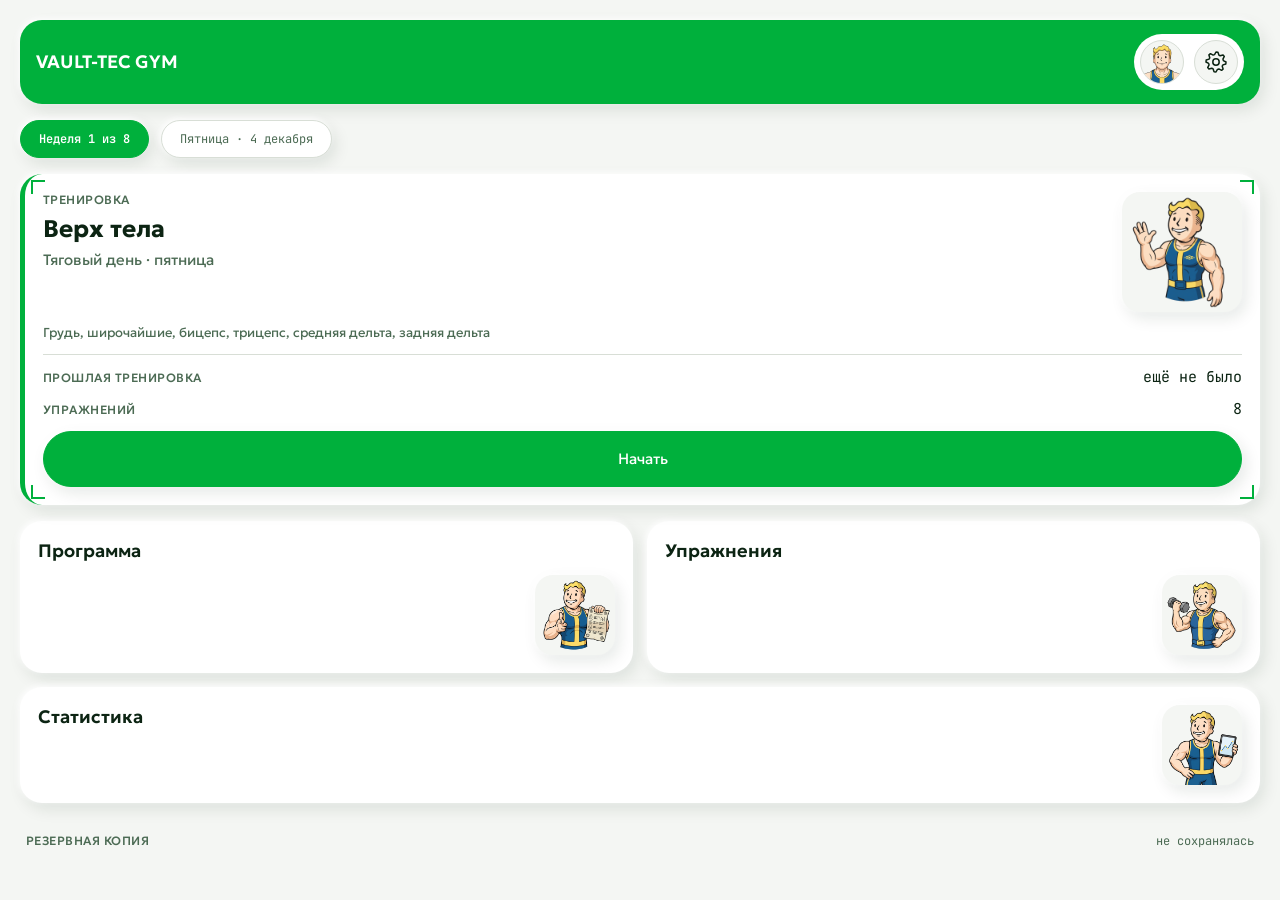
<file: index.html>
<!doctype html>
<html lang="ru">
<head>
  <meta charset="utf-8">
  <meta name="viewport" content="width=device-width, initial-scale=1, viewport-fit=cover">
  <meta name="apple-mobile-web-app-capable" content="yes">
  <meta name="mobile-web-app-capable" content="yes">
  <meta name="apple-mobile-web-app-status-bar-style" content="default">
  <meta name="apple-mobile-web-app-title" content="VAULT-TEC GYM">
  <meta name="format-detection" content="telephone=no">
  <!-- Цвет темы и фона равен --c-bg в src/tokens.css и полям manifest.webmanifest, сверяется в tools/logic_test.html -->
  <meta name="theme-color" content="#F4F6F3">
  <title>VAULT-TEC GYM</title>

  <link rel="manifest" href="manifest.webmanifest">
  <link rel="apple-touch-icon" href="assets/icons/icon-180.png">
  <link rel="icon" href="assets/icons/icon-192.png" type="image/png">

  <!-- Шрифты с Google Fonts подключаются только при сети: без сети запрос не делается
       и в консоли нет ошибки, текст набирается запасными шрифтами с подогнанными метриками из src/tokens.css -->
  <script>
    if (navigator.onLine) {
      for (const [rel, href, cors] of [
        ['preconnect', 'https://fonts.googleapis.com'],
        ['preconnect', 'https://fonts.gstatic.com', true],
        ['stylesheet', 'https://fonts.googleapis.com/css2?family=Geologica:wght@400;500;600;700&family=JetBrains+Mono:wght@400;500&display=swap']
      ]) {
        const link = document.createElement('link');
        link.rel = rel;
        link.href = href;
        if (cors) link.crossOrigin = '';
        document.head.append(link);
      }
    }
  </script>

  <link rel="stylesheet" href="src/tokens.css">
  <link rel="stylesheet" href="src/app.css">
  <script type="module" src="src/app.js"></script>
</head>
<body>
  <div class="app">
    <header class="app-header" id="app-header"></header>
    <main class="app-main" id="app-main"></main>
  </div>
  <noscript><p class="app-noscript">Для работы приложения нужен JavaScript.</p></noscript>
</body>
</html>
</file>
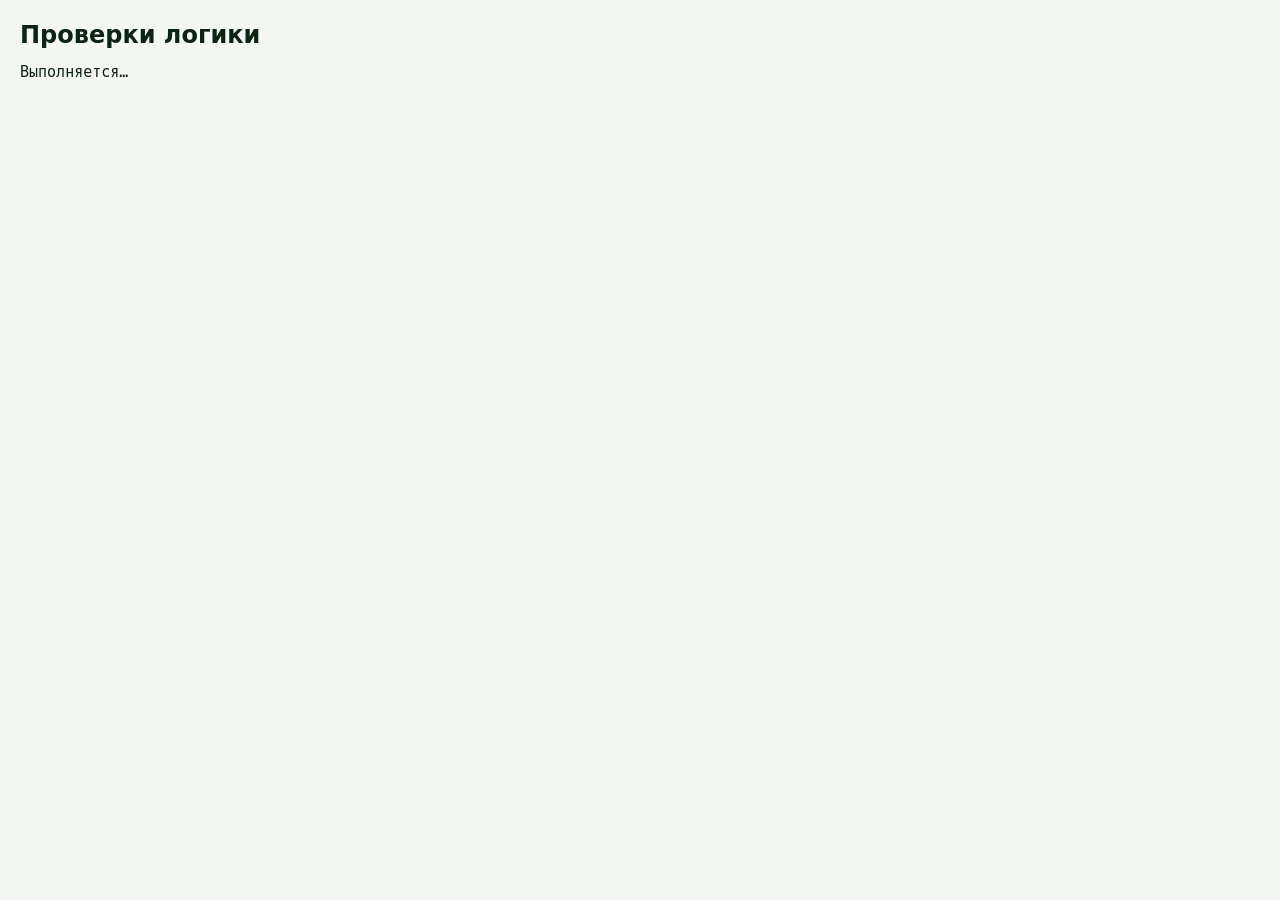
<file: tools/logic_test.html>
<!doctype html>
<html lang="ru">
<head>
  <meta charset="utf-8">
  <meta name="viewport" content="width=device-width, initial-scale=1">
  <title>Проверки логики · VAULT-TEC GYM</title>
  <link rel="icon" href="../assets/icons/icon-192.png" type="image/png">
  <link rel="stylesheet" href="../src/tokens.css">
  <style>
    body { margin: 0; padding: var(--pad); background: var(--c-bg); color: var(--c-text); font: var(--t-body); }
    h1 { margin: 0 0 var(--gap-sm); font: var(--t-screen); }
    .total { margin: 0 0 var(--gap); font: var(--t-data); }
    ol { margin: 0; padding: 0; list-style: none; display: flex; flex-direction: column; gap: var(--gap-sm); }
    li { display: flex; gap: var(--gap-sm); font: var(--t-data); }
    .mark { flex: none; font-weight: 700; }
    .ok .mark { color: var(--c-text); }
    .fail .mark { color: var(--c-danger); }
    .detail { color: var(--c-muted); font: var(--t-small); }
  </style>
</head>
<body>
  <h1>Проверки логики</h1>
  <p class="total" id="total" role="status">Выполняется…</p>
  <ol id="list"></ol>

  <script type="module">
    // Открывать через локальный сервер из корня проекта: http://localhost:8080/tools/logic_test.html
    // Проверяются чистые функции src/logic.js и src/stats.js. Даты фиксированы, результат не зависит от сегодняшнего дня.
    // Проверки шага 5 читают файлы проекта и базу этого адреса только на чтение; в конце модуль хранилища
    // этой страницы замораживается и проверяется, что после этого запись никуда не доходит.
    // Service worker страницы из tools/ не обслуживает: здесь всегда текущие файлы, а не кэш.
    import * as L from '../src/logic.js';
    import * as S from '../src/stats.js';
    import * as store from '../src/store.js';
    import * as session from '../src/session.js';
    import { createSync } from '../src/sync.js';
    import { cacheName } from '../src/pwa.js';
    import { scaleY } from '../src/ui/chart.js';
    import { PROGRAM, MAP_ZONE } from '../src/data.js';

    const results = [];
    const check = (name, fn) => {
      let ok = false;
      let detail = '';
      try {
        const r = fn();
        ok = r === true || (Array.isArray(r) && r[0] === true);
        if (Array.isArray(r)) detail = r[1] ?? '';
      } catch (e) {
        detail = e.message;
      }
      results.push({ name, ok, detail });
    };
    const near = (a, b, eps = 0.01) => Math.abs(a - b) < eps;

    const mon = PROGRAM.find((d) => d.id === 'mon');
    const wed = PROGRAM.find((d) => d.id === 'wed');
    const plans = { deadlift: { exId: 'deadlift', warm: [{ w: 10, r: 8 }, { w: 20, r: 8 }], work: 45, reps: [8, 8, 8], sets: 3 } };
    const build = (deload = false) => L.buildWorkout({ day: wed, date: new Date(2026, 8, 23), now: new Date(2026, 8, 23, 18), plans, week: deload ? 8 : 2, deload });

    // ---- Перенос значений ----
    check('На тот же вес второй раз не спрашивает', () => {
      const w = build(); const dl = w.items[1];
      dl.sets.forEach((s) => { s.state = 'done'; s.w = 50; });
      L.answerTransfer(w, L.transferPrompt(w, 1, 2), false);
      return L.transferPrompt(w, 1, 3) === null;
    });
    check('Ответ «Нет, только сегодня» оставляет прежний рабочий вес', () => {
      const w = build(); const dl = w.items[1];
      dl.sets.forEach((s) => { s.state = 'done'; });
      dl.sets.slice(2).forEach((s) => { s.w = 50; });
      L.answerTransfer(w, L.transferPrompt(w, 1, 2), false);
      const r = L.finishWorkout(w, plans, new Date()).plans.deadlift.work;
      return [r === 45, `вес ${r}`];
    });
    check('Ответ «Да» по разминке переносит только этот подход', () => {
      const w = build(); const dl = w.items[1];
      dl.sets.forEach((s) => { s.state = 'done'; });
      dl.sets[1].w = 25;
      L.answerTransfer(w, L.transferPrompt(w, 1, 1), true);
      const r = L.finishWorkout(w, plans, new Date()).plans.deadlift.warm;
      return [r[0].w === 10 && r[1].w === 25, JSON.stringify(r)];
    });
    check('Действует последний ответ', () => {
      const w = build(); const dl = w.items[1];
      dl.sets.forEach((s) => { s.state = 'done'; });
      dl.sets.slice(2).forEach((s) => { s.w = 50; });
      const p = L.transferPrompt(w, 1, 2);
      L.answerTransfer(w, p, false);
      L.answerTransfer(w, p, true);
      return L.finishWorkout(w, plans, new Date()).plans.deadlift.work === 50;
    });
    check('Принятый перенос попадает в список для отмены', () => {
      const w = build(); const dl = w.items[1];
      dl.sets.forEach((s) => { s.state = 'done'; });
      dl.sets.slice(2).forEach((s) => { s.w = 50; });
      L.answerTransfer(w, L.transferPrompt(w, 1, 2), true);
      const a = L.finishWorkout(w, plans, new Date()).record.applied;
      return [a.length === 1 && a[0].from === 45 && a[0].to === 50 && a[0].type === 'work', JSON.stringify(a)];
    });
    check('Без задания плашка не нужна, первый вес переносится как есть', () => {
      const w = build(); const lc = w.items[3];
      lc.sets.forEach((s) => { s.w = 30; s.state = 'done'; });
      return L.transferPrompt(w, 3, 1) === null && L.finishWorkout(w, plans, new Date()).plans.leg_curl.work === 30;
    });
    check('Невыполненные подходы не идут в историю, число подходов переносится', () => {
      const w = build(); const dl = w.items[1];
      dl.sets.forEach((s) => { s.state = 'done'; });
      dl.sets.at(-1).state = 'skipped';
      const { record, plans: p } = L.finishWorkout(w, plans, new Date());
      return [record.items[1].sets.length === 4 && p.deadlift.sets === 3, `в истории ${record.items[1].sets.length}, в задании ${p.deadlift.sets}`];
    });
    check('Без задания: вес 0, повторы по нижней границе', () => {
      const cr = build().items.at(-1).sets[0];
      return cr.w === 0 && cr.r === 12;
    });

    // ---- Цикл ----
    check('Разгрузка: 3 рабочих подхода становятся 2', () => build(true).items[1].sets.filter((s) => s.type === 'work').length === 2);
    check('Разгрузка не урезает задание на следующий раз', () => {
      const w = build(true); w.items[1].sets.forEach((s) => { s.state = 'done'; });
      return L.finishWorkout(w, plans, new Date()).plans.deadlift.sets === 3;
    });
    const c = { startedAt: '2026-09-16' };
    check('Неделя 1 в день старта цикла', () => L.cycleWeek(c, new Date(2026, 8, 16)).week === 1);
    check('Неделя 2 с понедельника 21 сентября', () => L.cycleWeek(c, new Date(2026, 8, 21)).week === 2);
    check('Неделя 8 разгрузочная', () => L.cycleWeek(c, new Date(2026, 10, 4)).deload === true);
    check('После 8 недели цикл начинается заново', () => L.cycleWeek(c, new Date(2026, 10, 9)).week === 1);

    // ---- Выбор тренировки ----
    check('Четверг без истории: пятница, пропусков нет', () => {
      const n = L.nextWorkout(new Date(2026, 8, 24), [], null);
      return n.day.id === 'fri' && !n.isToday && n.missed === null;
    });
    check('Пятница, среда не сделана: сегодня пятница, пропущена среда', () => {
      const n = L.nextWorkout(new Date(2026, 8, 25), [{ dayId: 'mon', date: '2026-09-21' }], { startedAt: '2026-09-21' });
      return n.day.id === 'fri' && n.isToday && n.missed?.day.id === 'wed';
    });
    check('Среда, сделанная в четверг, не считается пропуском', () => {
      const n = L.nextWorkout(new Date(2026, 8, 25), [{ dayId: 'fri', date: '2026-09-25' }, { dayId: 'wed', date: '2026-09-24' }], { startedAt: '2026-09-21' });
      return n.day.id === 'mon' && n.missed === null;
    });
    check('Воскресенье: следующая понедельник 28', () => {
      const n = L.nextWorkout(new Date(2026, 8, 27), [{ dayId: 'fri', date: '2026-09-25' }], { startedAt: '2026-09-21' });
      return n.day.id === 'mon' && n.date.getDate() === 28;
    });
    check('Заголовок среды без повтора, понедельник с подзаголовком', () => [L.dayTitle(wed) === 'Ноги' && L.dayTitle(mon) === 'Верх тела · жимовой день', `${L.dayTitle(wed)} | ${L.dayTitle(mon)}`]);

    // ---- Статистика ----
    const rec = (id, date, exId, sets, extra = {}) => ({
      id, date, dayId: 'wed', startedAt: `${date}T10:00:00.000Z`, finishedAt: `${date}T11:05:00.000Z`,
      items: [{ kind: 'exercise', exId, origExId: exId, sets: sets.map(([w, r, type = 'work']) => ({ type, w, r })) }], ...extra
    });
    const r1 = rec('a', '2026-08-01', 'deadlift', [[40, 10], [40, 10], [40, 9]]);
    const r2 = rec('b', '2026-08-25', 'deadlift', [[45, 10], [45, 9], [45, 8]]);
    const r3 = rec('c', '2026-09-23', 'deadlift', [[20, 8, 'warm'], [50, 8], [50, 8], [45, 11]]);

    check('Расчётный максимум по Эпли: 100 × 10 = 133,33', () => near(S.e1rm(100, 10), 133.33));
    check('Тоннаж только рабочих подходов', () => {
      const s = S.summary(r3);
      return [s.tonnage === 50 * 8 * 2 + 45 * 11 && s.sets === 3 && s.duration === 65 * 60 * 1000, `тоннаж ${s.tonnage}, подходов ${s.sets}`];
    });
    check('Объём по группам: основная 1, вспомогательная 0,5', () => {
      const v = S.groupVolume([r2]);
      return [v.glutes === 3 && v.hamstrings === 3 && v.lower_back === 1.5 && v.forearms === 1.5, JSON.stringify(v)];
    });
    check('Зоны объёма по таблице SPEC', () => ['мало', 'поддержание', 'поддержание', 'рост', 'рост', 'высокий объём'].join() === [5, 6, 9.5, 10, 20, 20.5].map(S.volumeZone).join());
    check('Рекорды: вес, повторы на весе и расчётный максимум', () => {
      const kinds = S.newRecords(r3, [r1, r2]).map((r) => r.kind).sort().join();
      return [kinds === 'e1rm,reps,weight', kinds];
    });
    check('Первое выполнение упражнения рекордом не считается', () => S.newRecords(r1, []).length === 0);
    check('Упражнение дважды в тренировке после замены: рекорд один, подходы объединены', () => {
      const twice = rec('d', '2026-09-24', 'deadlift', [[55, 8]]);
      twice.items.push({ kind: 'exercise', exId: 'deadlift', origExId: 'hack_squat', sets: [{ type: 'work', w: 55, r: 6 }] });
      const weightRecords = S.newRecords(twice, [r1, r2]).filter((r) => r.kind === 'weight').length;
      const hist = S.exerciseHistory([twice], 'deadlift');
      return [weightRecords === 1 && hist.length === 1 && hist[0].work.length === 2, `рекордов веса ${weightRecords}, записей ${hist.length}`];
    });
    check('Изменение по упражнению относительно прошлого раза', () => {
      const ch = S.changes(r3, [r1, r2])[0];
      return ch.dir === 'up' && ch.before === 45 && ch.now === 50;
    });
    check('Изменение рабочего веса за месяц: +10 кг', () => {
      const m = S.monthChange([r1, r2, r3], 'deadlift', new Date(2026, 8, 23));
      return [m === 10, `получено ${m}`];
    });
    check('Изменения за месяц нет при одной тренировке', () => S.monthChange([r3], 'deadlift', new Date(2026, 8, 23)) === null);
    check('Пропуски по неделям: сегодняшний день пропуском не считается', () => {
      const weeks = S.weeklyCounts([rec('x', '2026-09-16', 'deadlift', [[40, 8]]), rec('y', '2026-09-18', 'deadlift', [[40, 8]])], { startedAt: '2026-09-14' }, new Date(2026, 8, 23));
      const t = weeks.map((w) => `${w.week}:${w.done}/${w.due}/${w.missed}`).join(' ');
      return [t === '2026-09-14:2/3/1 2026-09-21:0/1/1', t];
    });
    check('Упражнение с собственным весом без записи веса тела строится по повторам', () => {
      const s = S.exerciseSeries([rec('p', '2026-09-20', 'pullups', [[0, 8], [0, 7]])], 'pullups');
      return s.mode === 'reps' && s.weight[0].y === 8;
    });
    check('С записью веса тела нагрузка это вес тела плюс дополнительный', () => {
      const s = S.exerciseSeries([rec('p', '2026-09-20', 'pullups', [[5, 8]])], 'pullups', [], [{ date: '2026-09-19', value: 80 }]);
      return [s.mode === 'weight' && s.weight[0].y === 85, JSON.stringify(s.weight)];
    });
    check('Вес тела: среднее за 7 дней и изменения', () => {
      const bw = [{ date: '2026-08-20', value: 84 }, { date: '2026-09-15', value: 83 }, { date: '2026-09-18', value: 82.6 }, { date: '2026-09-22', value: 82.2 }];
      const st = S.bwStats(bw, new Date(2026, 8, 23));
      return [near(st.avg7, 82.4) && st.avg7Count === 2 && near(st.week, -0.8) && near(st.month, -1.8) && near(st.all, -1.8), JSON.stringify(st)];
    });
    check('Относительная сила: рабочий вес на вес тела', () => {
      const rel = S.relativeStrength({ deadlift: { work: 60 } }, 80);
      return rel.length === 1 && near(rel[0].ratio, 0.75);
    });

    // ---- Шаг 4: рекорд при равном весе, одна рука, ручной запуск, свои упражнения ----
    const rEq1 = rec('e1', '2026-09-01', 'deadlift', [[70, 6], [70, 6]]);
    const rEq2 = rec('e2', '2026-09-08', 'deadlift', [[70, 10], [70, 9]]);
    check('Рекорд при равном весе: больше повторов', () => {
      const pr = S.personalRecords([rEq1, rEq2], 'deadlift').maxWeight;
      return [pr.w === 70 && pr.r === 10 && pr.date === '2026-09-08', JSON.stringify(pr)];
    });
    check('Рекорд при равном весе фиксируется в тренировке как рекорд повторов', () => {
      const kinds = S.newRecords(rEq2, [rEq1]).map((r) => r.kind).sort().join();
      return [kinds.includes('reps') && !kinds.includes('weight'), kinds];
    });
    check('Меньше повторов на том же весе рекордом не считается', () => S.newRecords(rEq1, [rEq2]).filter((r) => r.kind !== 'e1rm').length === 0);
    check('Тоннаж одной рукой считается на обе руки', () => {
      const one = rec('u', '2026-09-10', 'pulldown_one', [[25, 10], [25, 10]]);
      const s = S.summary(one);
      const series = S.exerciseSeries([one], 'pulldown_one');
      return [s.tonnage === 25 * 10 * 2 * 2 && series.tonnage[0].y === 1000, `итог ${s.tonnage}, график ${series.tonnage[0].y}`];
    });
    check('Тоннаж двумя руками не удваивается', () => S.summary(rec('t', '2026-09-10', 'bb_curl', [[30, 10]])).tonnage === 300);

    const cyc = { startedAt: '2026-09-14' };
    check('Среда, сделанная вручную во вторник: в среду предлагается пятница', () => {
      const n = L.nextWorkout(new Date(2026, 8, 23), [{ dayId: 'mon', date: '2026-09-21' }, { dayId: 'wed', date: '2026-09-22' }], cyc);
      return [n.day.id === 'fri' && !n.isToday && n.missed === null, `${n.day.id}, пропуск ${n.missed?.day.id ?? 'нет'}`];
    });
    check('Ручной запуск во вторник не закрывает пропущенный понедельник', () => {
      const n = L.nextWorkout(new Date(2026, 8, 23), [{ dayId: 'wed', date: '2026-09-22' }], cyc);
      return [n.day.id === 'fri' && n.missed?.day.id === 'mon', `${n.day.id}, пропуск ${n.missed?.day.id ?? 'нет'}`];
    });
    check('Всё на неделю сделано заранее: следующая по расписанию на следующей неделе', () => {
      const n = L.nextWorkout(new Date(2026, 8, 22), [{ dayId: 'mon', date: '2026-09-21' }, { dayId: 'wed', date: '2026-09-22' }, { dayId: 'fri', date: '2026-09-22' }], cyc);
      return [n.day.id === 'mon' && n.date.getDate() === 28, `${n.day.id} ${n.date.getDate()}`];
    });
    check('Ручной запуск не меняет неделю цикла', () => L.cycleWeek(cyc, new Date(2026, 8, 22)).week === 2);
    check('Лишняя ручная тренировка не даёт отрицательных пропусков', () => {
      const weeks = S.weeklyCounts(['2026-09-14', '2026-09-15', '2026-09-16', '2026-09-18'].map((d, i) => rec(`m${i}`, d, 'deadlift', [[40, 8]])), cyc, new Date(2026, 8, 21));
      return [weeks[0].done === 4 && weeks[0].missed === 0, JSON.stringify(weeks[0])];
    });
    const own = { id: 'u-test', name: 'Своя тяга', primary: ['lats'], secondary: [], rest: 90, custom: true };
    check('Своё упражнение в списке замены на ту же группу', () => L.alternatives('cable_row', [own]).same.some((e) => e.id === 'u-test'));
    check('Скрытое своё упражнение в список замены не попадает', () => {
      const { same, other } = L.alternatives('cable_row', [{ ...own, hidden: true }]);
      return ![...same, ...other].some((e) => e.id === 'u-test');
    });
    check('Использование упражнения: история, программа, идущая тренировка', () => {
      const hist = [{ items: [{ kind: 'exercise', exId: 'u-test', sets: [] }] }];
      const a = L.exerciseUsage('u-test', hist, null);
      const b = L.exerciseUsage('u-test', [], { items: [{ exId: 'u-test' }] });
      const c = L.exerciseUsage('deadlift', [], null);
      const d = L.exerciseUsage('u-free', hist, null);
      return a.inHistory && b.inActive && c.inProgram && !d.inHistory && !d.inProgram && !d.inActive;
    });

    // ---- Ось графика: вес не бывает отрицательным ----
    check('Ось графика не уходит ниже нуля: одна запись, ноль, ряд с нулём', () => {
      const cases = [[61.4], [0], [0, 0], [0, 12.5, 20], [0.5]];
      const bad = cases.filter((v) => { const s = scaleY(v, false); return s.lo < 0 || s.ticks.some((t) => t < 0) || s.hi < Math.max(...v); });
      return [bad.length === 0, bad.map((v) => JSON.stringify(v)).join(' ')];
    });
    check('Ось графика с отрицательными данными не обрезается нулём', () => scaleY([-2, 3], false).lo <= -2);
    check('Одна запись: шаг шкалы целый, подписи до целых не повторяются', () => {
      const bad = [[0], [7], [61.4], [0, 0]].filter((v) => {
        const labels = scaleY(v, false).ticks.map((t) => S.fmt(t, 0));
        return new Set(labels).size !== labels.length;
      });
      return [bad.length === 0, bad.map((v) => JSON.stringify(v)).join(' ')];
    });

    // ---- Шаг 5: вкладки, заморозка записи, манифест, список кэша ----
    // Асинхронные проверки держат своё место в списке, порядок вывода не зависит от скорости сети
    const pending = [];
    const checkAsync = (name, fn) => {
      const slot = { name, ok: false, detail: '' };
      results.push(slot);
      pending.push(fn().then((r) => {
        slot.ok = r === true || (Array.isArray(r) && r[0] === true);
        if (Array.isArray(r)) slot.detail = r[1] ?? '';
      }, (e) => { slot.detail = e.message; }));
    };
    const sleep = (ms) => new Promise((r) => setTimeout(r, ms));
    const ROOT = new URL('../', location.href).href;
    const rel = (url) => url.slice(ROOT.length);
    const text = async (path) => {
      const res = await fetch(new URL(path, ROOT), { cache: 'no-store' });
      if (!res.ok) throw new Error(`${path}: ${res.status}`);
      return res.text();
    };

    // Отдельный канал: оповещение из проверки не должно перезагрузить открытое приложение
    checkAsync('Оповещение о замене данных доходит до другой вкладки', async () => {
      const a = createSync('vault-tec-gym-test'), b = createSync('vault-tec-gym-test');
      const got = new Promise((resolve) => b.onDataReplaced(resolve));
      a.announce('wipe');
      const reason = await Promise.race([got, sleep(1000).then(() => 'нет ответа')]);
      a.close(); b.close();
      return [reason === 'wipe', reason];
    });
    checkAsync('Отправившая вкладка своё оповещение не получает', async () => {
      const a = createSync('vault-tec-gym-test-self');
      let heard = false;
      a.onDataReplaced(() => { heard = true; });
      a.announce('import');
      await sleep(300);
      a.close();
      return !heard;
    });

    let shellList = [];
    checkAsync('Манифест: имя, адрес запуска для подпапки, отдельное окно, портрет, цвета из токенов', async () => {
      const m = JSON.parse(await text('manifest.webmanifest'));
      const bg = (await text('src/tokens.css')).match(/--c-bg:\s*(#[0-9A-Fa-f]{6})/)[1].toUpperCase();
      const meta = (await text('index.html')).match(/name="theme-color" content="(#[0-9A-Fa-f]{6})"/)?.[1]?.toUpperCase();
      const problems = [];
      if (m.name !== 'VAULT-TEC GYM') problems.push('name');
      if (!m.short_name) problems.push('short_name');
      if (m.start_url !== './' || m.scope !== './') problems.push('start_url или scope не относительные');
      if (m.display !== 'standalone') problems.push('display');
      if (m.orientation !== 'portrait') problems.push('orientation');
      if (m.background_color?.toUpperCase() !== bg || m.theme_color?.toUpperCase() !== bg) problems.push(`цвета не равны --c-bg ${bg}`);
      if (meta !== bg) problems.push('theme-color в index.html');
      return [problems.length === 0, problems.join(', ')];
    });
    checkAsync('Иконки: 180 для айфона, 192 и 512 обычные и маскируемые, размеры совпадают', async () => {
      const m = JSON.parse(await text('manifest.webmanifest'));
      const html = await text('index.html');
      const touch = html.match(/rel="apple-touch-icon" href="([^"]+)"/)?.[1];
      const items = [...m.icons, { src: touch, sizes: '180x180', purpose: 'any' }];
      const need = ['192:any', '512:any', '192:maskable', '512:maskable', '180:any'];
      const have = items.map((i) => `${i.sizes.split('x')[0]}:${i.purpose ?? 'any'}`);
      const bad = [];
      // Размер по событию load: decode() не завершается, пока вкладка не отрисовывается
      const load = (src) => new Promise((resolve) => {
        const img = new Image();
        img.onload = () => resolve(img.naturalWidth);
        img.onerror = () => resolve(0);
        img.src = src;
      });
      for (const i of items) {
        const width = await load(new URL(i.src, ROOT).href);
        if (width !== Number(i.sizes.split('x')[0])) bad.push(`${i.src} ${width ? `${width} px` : 'не загрузилась'}`);
      }
      const missing = need.filter((n) => !have.includes(n));
      return [!bad.length && !missing.length, [...bad, ...missing.map((n) => `нет ${n}`)].join(', ')];
    });
    checkAsync('Список кэша полный: модули от src/app.js, ссылки страницы и манифеста, карта, маскот', async () => {
      const sw = await text('sw.js');
      shellList = [...sw.match(/const SHELL = \[([\s\S]*?)\];/)[1].matchAll(/'([^']+)'/g)].map((m) => m[1]);
      const need = new Set();
      // Граф модулей: статические и динамические импорты
      const seen = new Set();
      const queue = [new URL('src/app.js', ROOT).href];
      const sources = [];
      while (queue.length) {
        const url = queue.pop();
        if (seen.has(url)) continue;
        seen.add(url);
        need.add(rel(url));
        const src = await text(rel(url));
        sources.push(src);
        for (const m of src.matchAll(/(?:import|export)\s[^'";]*?from\s*['"]([^'"]+)['"]|import\s*\(\s*['"]([^'"]+)['"]\s*\)|import\s+['"]([^'"]+)['"]/g)) {
          queue.push(new URL(m[1] ?? m[2] ?? m[3], url).href);
        }
      }
      // Картинки, названные в модулях целиком, и плитки главного экрана
      for (const src of sources) {
        for (const m of src.matchAll(/['"`](assets\/[^'"`$]+\.png)['"`]/g)) need.add(m[1]);
        for (const m of src.matchAll(/'(tile_[a-z]+)'/g)) need.add(`assets/mascot/${m[1]}.png`);
      }
      // Мышечная карта: базы двух видов и зоны из data.js
      need.add('assets/map/base_front.png');
      need.add('assets/map/base_back.png');
      for (const z of new Set(Object.values(MAP_ZONE))) need.add(`assets/map/zones/${z}.png`);
      // Страница: стили, скрипт, манифест, иконки
      need.add('index.html');
      for (const m of (await text('index.html')).matchAll(/(?:href|src)="([^"#][^"]*)"/g)) {
        if (!/^https?:/.test(m[1])) need.add(m[1]);
      }
      for (const i of JSON.parse(await text('manifest.webmanifest')).icons) need.add(i.src);
      const missing = [...need].filter((p) => !shellList.includes(p));
      return [missing.length === 0, missing.join(', ')];
    });
    checkAsync('Все файлы из списка кэша отдаются сервером', async () => {
      while (!shellList.length) await sleep(50);
      const bad = [];
      for (const p of shellList) {
        const res = await fetch(new URL(p, ROOT), { cache: 'no-store' });
        if (!res.ok) bad.push(`${p}: ${res.status}`);
      }
      return [bad.length === 0, bad.join(', ')];
    });
    checkAsync('Версия в sw.js равна APP_VERSION в store.js, из неё имя кэша', async () => {
      const sw = await text('sw.js');
      const version = sw.match(/const VERSION = '([^']+)'/)?.[1];
      const ok = version === store.APP_VERSION && /const CACHE = PREFIX \+ VERSION/.test(sw) && cacheName() === `vtg-shell-${store.APP_VERSION}`;
      return [ok, `sw.js ${version}, store.js ${store.APP_VERSION}`];
    });
    checkAsync('Служебный ключ хранилища в резервную копию не попадает', async () => {
      const data = await store.exportData();
      return !data.stores.kv.some(([k]) => k === 'storage');
    });

    // Заморозка последней: после неё модуль хранилища этой страницы больше не пишет
    await Promise.all(pending);
    checkAsync('Вкладка после оповещения ничего не пишет: ни отложенный ввод, ни черновик, ни запись в базу', async () => {
      const DRAFT = 'vtg:active-draft';
      const draftBefore = localStorage.getItem(DRAFT);
      const activeBefore = JSON.stringify(await store.get('activeWorkout') ?? null);
      store.freeze();
      session.saveActiveSoon({ id: 'freeze-probe', items: [] });
      window.dispatchEvent(new Event('pagehide'));
      await store.set('freezeProbe', 1);
      await store.batch([{ store: 'kv', key: 'freezeProbe', put: 2 }]);
      await sleep(600);   // отложенная запись срабатывает через 400 мс
      const draftAfter = localStorage.getItem(DRAFT);
      const activeAfter = JSON.stringify(await store.get('activeWorkout') ?? null);
      const probe = await store.get('freezeProbe');
      const problems = [];
      if (draftAfter !== draftBefore) problems.push('черновик записан');
      if (activeAfter !== activeBefore) problems.push('activeWorkout изменён');
      if (probe !== undefined) problems.push('запись дошла до базы');
      return [problems.length === 0, problems.join(', ')];
    });
    await Promise.all(pending);

    // ---- Вывод ----
    const list = document.getElementById('list');
    for (const r of results) {
      const li = document.createElement('li');
      li.className = r.ok ? 'ok' : 'fail';
      const mark = document.createElement('span');
      mark.className = 'mark';
      mark.textContent = r.ok ? 'Пройдено' : 'Не пройдено';
      const body = document.createElement('span');
      body.textContent = r.name;
      if (r.detail && !r.ok) {
        const d = document.createElement('span');
        d.className = 'detail';
        d.textContent = ` ${r.detail}`;
        body.append(d);
      }
      li.append(mark, body);
      list.append(li);
    }
    const passed = results.filter((r) => r.ok).length;
    document.getElementById('total').textContent = `Пройдено ${passed} из ${results.length}`;
    window.__results = { passed, total: results.length, failed: results.filter((r) => !r.ok).map((r) => `${r.name}: ${r.detail}`) };
  </script>
</body>
</html>
</file>
<file: src/tokens.css>
/* VAULT-TEC GYM · дизайн токены
   Сняты из артборда 01B "ГЛАВНЫЙ · СТИЛЬ VAULT" в Claude Design.
   Менять значения только здесь.
   Синего и тёмно-зелёных оттенков в палитре нет, решение владельца проекта. */

/* Запасные шрифты с подогнанными метриками.
   Без сети шрифты Google не загружаются, и текст набирается системными Arial и Menlo или Courier New.
   size-adjust подгоняет среднюю ширину русского текста интерфейса под Geologica и JetBrains Mono,
   переопределения высот ставят базовую линию туда же, поэтому переносы строк и высоты блоков не меняются.
   Коэффициенты измерены по тексту интерфейса на холсте браузера: Geologica шире Arial на 7 процентов
   в начертании 400, на 9 в 500, на 3 и 4 в 600 и 700; ширина знака JetBrains Mono 0.6 em, как у Courier New,
   у Menlo 0.602 em. Вертикальные метрики Geologica 0.98 и 0.28 em, JetBrains Mono 1.02 и 0.30 em,
   переопределения делятся на size-adjust. */
@font-face { font-family: 'Geologica Fallback'; font-weight: 400; src: local('Arial'), local('ArialMT'); size-adjust: 107.09%; ascent-override: 91.51%; descent-override: 26.15%; line-gap-override: 0%; }
@font-face { font-family: 'Geologica Fallback'; font-weight: 500; src: local('Arial'), local('ArialMT'); size-adjust: 108.60%; ascent-override: 90.24%; descent-override: 25.78%; line-gap-override: 0%; }
@font-face { font-family: 'Geologica Fallback'; font-weight: 600; src: local('Arial Bold'), local('Arial-BoldMT'); size-adjust: 102.65%; ascent-override: 95.47%; descent-override: 27.28%; line-gap-override: 0%; }
@font-face { font-family: 'Geologica Fallback'; font-weight: 700; src: local('Arial Bold'), local('Arial-BoldMT'); size-adjust: 104.08%; ascent-override: 94.16%; descent-override: 26.90%; line-gap-override: 0%; }
@font-face { font-family: 'JetBrains Mono Fallback'; font-weight: 400 500; src: local('Menlo Regular'), local('Menlo-Regular'), local('Menlo'); size-adjust: 99.66%; ascent-override: 102.35%; descent-override: 30.10%; line-gap-override: 0%; }
@font-face { font-family: 'JetBrains Mono Fallback Alt'; font-weight: 400 500; src: local('Courier New'), local('CourierNewPSMT'); size-adjust: 100%; ascent-override: 102%; descent-override: 30%; line-gap-override: 0%; }

:root {
  /* Цвет */
  --c-bg:          #F4F6F3;
  --c-card:        #FFFFFF;
  --c-sunken:      #F4F6F3;
  --c-line:        #D8DED6;
  --c-text:        #0C2413;
  --c-muted:       #4C6B54;
  --c-accent:      #00B03C;   /* основной зелёный: заливка кнопок, чипов, вкладок, шапки главного экрана,
                                 данные графиков и полос объёма, рамки и скобки активной карточки.
                                 Текстом на светлом фоне не используется: для текста --c-text и --c-muted */
  --c-accent-dark: #009433;   /* нажатие на зелёную кнопку */
  --c-on-accent:   #FFFFFF;   /* белый на --c-accent: исключение из правила контраста, см. CLAUDE.md */
  --c-mark:        #FCD94C;
  --c-on-mark:     #2A2100;
  --c-danger:      #B3261E;
  --c-disabled-bg: #E8EBE7;
  --c-disabled-fg: #5C6A5E;   /* 4.7:1 на --c-disabled-bg: недоступность видна по плоской заливке без тени */
  --c-scrim:       rgba(12,36,19,0.40);  /* затемнение под листом */

  /* Тень: светлая сверху слева, тёмная снизу справа */
  --shadow: -2px -2px 6px rgba(255,255,255,0.9), 4px 6px 16px rgba(12,36,19,0.10);

  /* Форма */
  --r-card: 22px;
  --r-tile: 18px;
  --r-pill: 999px;
  --brackets: 14px;      /* длина угловых скобок активной карточки */
  --bracket-w: 2px;      /* толщина угловых скобок */
  --stripe: 5px;         /* акцентная полоса слева у активной карточки */
  --border: 1px;         /* граница кнопок, чипов, степперов, строк подходов */

  /* Сетка */
  --pad: 20px;           /* поля экрана */
  --gap: 16px;           /* между блоками */
  --gap-sm: 12px;
  --gap-xs: 6px;         /* внутри плотных групп: кружки недель цикла, строки плиток */
  --gap-grid: 14px;      /* между плитками */
  --card-pad: 18px;
  --pill-pad: 6px;       /* внутренний отступ белой подложки под кругами в шапке и сегментов */
  --pill-gap: 10px;      /* расстояние между кругами на подложке */

  /* Размеры элементов */
  --h-btn: 56px;
  --h-chip: 38px;
  --h-stepper: 44px;
  --h-tap: 44px;         /* минимальная зона нажатия */
  --icon: 24px;
  --icon-sm: 16px;       /* иконка внутри строки: галочка на плашке, стрелка изменения */
  --r-tick: 10px;        /* скругление квадратной отметки подхода */
  --icon-stroke-thin: 1.5; /* толщина линии шестерёнки в шапке */
  --avatar: 44px;        /* круги аватара и настроек в шапке главного экрана */
  --tile-img: 80px;      /* картинка на плитке раздела */
  --card-img: 120px;     /* картинка на главной карточке */
  --map-w: 132px;        /* мышечная карта в карточке упражнения */
  --map-h: 176px;
  --map-secondary: 0.35; /* непрозрачность вспомогательных групп на карте */
  --stepper-min: 136px;  /* минимальная ширина степпера: две кнопки и число */
  --z-bar: 10;           /* нижняя полоса экрана тренировки */
  --map-ratio: 0.75;     /* ширина к высоте мышечной карты, 132 / 176 */
  --hero-img: 200px;     /* иллюстрация экрана завершения и пустого состояния */
  --progress-h: 6px;     /* полоса прогресса тренировки и отдыха */
  --bar-w: 72px;         /* короткая полоса значения в строке группы мышц */
  --switch-w: 52px;      /* переключатель */
  --switch-h: 32px;
  --chart-h: 160px;      /* высота графика */
  --chart-line: 2px;     /* толщина линии графика */
  --chart-dot: 4px;      /* радиус точки графика */

  /* Шрифты */
  --f-head: 'Geologica', 'Geologica Fallback', system-ui, sans-serif;
  --f-mono: 'JetBrains Mono', 'JetBrains Mono Fallback', 'JetBrains Mono Fallback Alt', ui-monospace, monospace;

  /* Шкала: размер / высота строки / насыщенность */
  --t-screen:   700 24px/30px var(--f-head);   /* заголовок экрана без навигации */
  --t-header:   600 18px/24px var(--f-head);   /* заголовок в шапке с навигацией */
  --t-card:     600 18px/24px var(--f-head);   /* заголовок карточки */
  --t-label:    500 12px/16px var(--f-head);   /* подпись раздела, прописные, 0.04em */
  --t-body:     400 15px/20px var(--f-head);
  --t-dense:    400 13px/18px var(--f-head);   /* плотные списки */
  --t-value:    500 28px/32px var(--f-mono);   /* крупное значение */
  --t-tile:     500 22px/28px var(--f-mono);   /* число в плитке итога: пять цифр помещаются на ширине 320 */
  --t-timer:    500 56px/60px var(--f-mono);   /* табло таймера */
  --t-data:     400 15px/20px var(--f-mono);   /* данные и таблицы */
  --t-small:    400 12px/16px var(--f-mono);
}

/* Базовые классы, на которых строятся экраны */
.card       { background: var(--c-card); border-radius: var(--r-card); box-shadow: var(--shadow); padding: var(--card-pad); }
.card-sunken{ background: var(--c-sunken); border-radius: var(--r-tile); box-shadow: var(--shadow); }
.header-bar { background: var(--c-accent); color: var(--c-on-accent); border-radius: var(--r-card); box-shadow: var(--shadow); padding: 14px 16px; }
.btn        { height: var(--h-btn); border-radius: var(--r-pill); border: 1px solid var(--c-line); box-shadow: var(--shadow); font: var(--t-body); cursor: pointer; }
.btn-primary{ background: var(--c-accent); color: var(--c-on-accent); border-color: var(--c-accent); }
.btn-primary:active{ background: var(--c-accent-dark); border-color: var(--c-accent-dark); }
.btn-second { background: var(--c-card); color: var(--c-text); }
.btn[disabled]{ background: var(--c-disabled-bg); color: var(--c-disabled-fg); box-shadow: none; cursor: default; }
.chip       { height: var(--h-chip); padding: 0 18px; border-radius: var(--r-pill); border: 1px solid var(--c-line); box-shadow: var(--shadow); background: var(--c-card); color: var(--c-muted); font: 400 12px/16px var(--f-head); display: inline-flex; align-items: center; }
.chip-on    { background: var(--c-accent); border-color: var(--c-accent); color: var(--c-on-accent); font-weight: 500; }
.stepper    { height: var(--h-stepper); border-radius: var(--r-pill); border: 1px solid var(--c-line); background: var(--c-card); display: inline-flex; align-items: center; }
.tick       { width: 28px; height: 28px; border-radius: 8px; border: 1px solid var(--c-line); background: var(--c-card); }
.tick-on    { background: var(--c-accent); border-color: var(--c-accent); color: var(--c-on-accent); }
.label      { font: var(--t-label); letter-spacing: 0.04em; text-transform: uppercase; color: var(--c-muted); }
.divider    { height: 1px; background: var(--c-line); }
</file>
<file: src/app.css>
/* VAULT-TEC GYM · стили экранов
   Только переменные из tokens.css. Своих значений цвета, размера и отступа здесь нет,
   кроме высоты окна 100vh и 100dvh и пропорций 100% ширины.
   Сверено с артбордами docs/artboards. */

*,
*::before,
*::after {
  box-sizing: border-box;
}

html {
  -webkit-text-size-adjust: 100%;
  text-size-adjust: 100%;
  background: var(--c-bg);
}

body {
  margin: 0;
  /* Исключение из правила токенов: 100vh и 100dvh это не размер оформления, а высота окна.
     Первая строка для старых браузеров, вторая учитывает панели Safari, которые прячутся при прокрутке. */
  min-height: 100vh;
  min-height: 100dvh;
  background: var(--c-bg);
  color: var(--c-text);
  font: var(--t-body);
  -webkit-tap-highlight-color: transparent;
}

h1,
h2,
h3,
p,
dl,
dd {
  margin: 0;
}

img,
svg {
  display: block;
  max-width: 100%;
}

button {
  font: inherit;
  color: inherit;
}

a {
  color: inherit;
}

/* Скрыто визуально, но доступно диктору и кликается через связанную подпись */
.visually-hidden {
  position: absolute;
  width: var(--border);
  height: var(--border);
  margin: calc(-1 * var(--border));
  padding: 0;
  overflow: hidden;
  clip: rect(0 0 0 0);
  white-space: nowrap;
  border: 0;
}

/* ---- Оболочка ---- */

/* Поля экрана с учётом выреза и домашней полосы iPhone */
.app {
  display: flex;
  flex-direction: column;
  gap: var(--gap);
  /* Высота окна, то же исключение, что у body */
  min-height: 100vh;
  min-height: 100dvh;
  padding-top: calc(var(--pad) + env(safe-area-inset-top));
  padding-right: calc(var(--pad) + env(safe-area-inset-right));
  padding-bottom: calc(var(--pad) + env(safe-area-inset-bottom));
  padding-left: calc(var(--pad) + env(safe-area-inset-left));
}

.app-header {
  display: flex;
  align-items: center;
  gap: var(--gap-sm);
  min-height: var(--h-tap);
}

.app-header--empty {
  display: none;
}

.app-header__title {
  flex: 1 1 auto;
  min-width: 0;
  font: var(--t-header);
  overflow-wrap: anywhere;
}

.app-header__title:focus,
.app-header__brand:focus,
.screen-title:focus {
  outline: none;
}

.app-main {
  flex: 1 1 auto;
  display: flex;
  flex-direction: column;
  gap: var(--gap);
  min-width: 0;
}

.app-main:focus {
  outline: none;
}

.app-noscript {
  padding: var(--pad);
}

/* Кнопка и ссылка с иконкой: зона нажатия не меньше --h-tap */
.icon-btn {
  flex: none;
  display: inline-flex;
  align-items: center;
  justify-content: center;
  min-width: var(--h-tap);
  min-height: var(--h-tap);
  padding: 0;
  border: 0;
  border-radius: var(--r-pill);
  background: transparent;
  color: inherit;
  text-decoration: none;
  cursor: pointer;
}

.icon-btn svg {
  width: var(--icon);
  height: var(--icon);
}

/* Круглая кнопка в шапке и в строках: белый круг с границей, как на макетах */
.circle-btn {
  flex: none;
  display: inline-flex;
  align-items: center;
  justify-content: center;
  width: var(--h-tap);
  height: var(--h-tap);
  padding: 0;
  border: var(--border) solid var(--c-line);
  border-radius: var(--r-pill);
  background: var(--c-card);
  box-shadow: var(--shadow);
  color: var(--c-text);
  text-decoration: none;
  cursor: pointer;
}

.circle-btn svg {
  width: var(--icon);
  height: var(--icon);
}

.screen-title {
  font: var(--t-screen);
  overflow-wrap: anywhere;
}

/* ---- Шапка главного экрана: зелёная плашка, белое название, круги на белой подложке ---- */

.home-head {
  justify-content: space-between;
  min-height: var(--h-btn);
}

.app-header__brand {
  flex: 1 1 auto;
  min-width: 0;
  font: var(--t-header);
  color: var(--c-on-accent);
  overflow-wrap: anywhere;
}

.head-pill {
  flex: none;
  display: flex;
  align-items: center;
  gap: var(--pill-gap);
  padding: var(--pill-pad);
  border-radius: var(--r-pill);
  background: var(--c-card);
}

.head-circle {
  display: inline-flex;
  align-items: center;
  justify-content: center;
  width: var(--avatar);
  height: var(--avatar);
  overflow: hidden;
  border: var(--border) solid var(--c-line);
  border-radius: var(--r-pill);
  background: var(--c-sunken);
  color: var(--c-muted);
}

.head-circle__img {
  width: 100%;
  height: 100%;
  object-fit: cover;
}

.head-circle--link {
  color: var(--c-text);
  text-decoration: none;
}

.head-circle--link svg {
  width: var(--icon);
  height: var(--icon);
  stroke-width: var(--icon-stroke-thin);
}

/* ---- Общие элементы ---- */

.btn {
  display: inline-flex;
  align-items: center;
  justify-content: center;
  gap: var(--gap-sm);
  min-width: var(--h-tap);
  padding: 0 var(--card-pad);
  text-align: center;
  text-decoration: none;
}

.btn svg {
  flex: none;
  width: var(--icon);
  height: var(--icon);
}

.btn-link {
  color: var(--c-on-accent);
}

.btn-block {
  width: 100%;
}

label.btn {
  cursor: pointer;
}

/* Опасное действие, только удаление: белый на --c-danger 6.54:1 */
.btn-danger {
  background: var(--c-danger);
  border-color: var(--c-danger);
  color: var(--c-on-accent);
}

/* Мягкая красная кнопка сброса, артборд 22: красный текст на слабой красной заливке */
.btn-danger-soft {
  background: color-mix(in srgb, var(--c-danger) 8%, var(--c-card));
  border-color: color-mix(in srgb, var(--c-danger) 40%, var(--c-card));
  color: var(--c-danger);
  font-weight: 600;
}

/* Строка с числами набирается моноширинным целиком */
.data-line {
  font: var(--t-data);
  font-variant-numeric: tabular-nums;
}

.chips {
  display: flex;
  flex-wrap: wrap;
  gap: var(--gap-sm);
}

.chip-data {
  font: var(--t-small);
  font-variant-numeric: tabular-nums;
}

.chip.chip-on {
  font-weight: 600;
}

.mark {
  align-self: flex-start;
  display: inline-flex;
  align-items: center;
  min-height: var(--h-chip);
  padding: 0 var(--card-pad);
  border-radius: var(--r-pill);
  background: var(--c-mark);
  color: var(--c-on-mark);
  font: var(--t-label);
  letter-spacing: 0.04em;
  text-transform: uppercase;
}

.divider-line {
  width: 100%;
  margin: 0;
  border: 0;
  border-top: var(--border) solid var(--c-line);
}

.block {
  display: flex;
  flex-direction: column;
  gap: var(--gap-sm);
}

.block__note {
  font: var(--t-dense);
  color: var(--c-muted);
}

.block__note.data-line {
  font: var(--t-small);
  font-variant-numeric: tabular-nums;
}

/* Пары "подпись и значение": подпись раздела слева, значение справа, прижато вправо и при переносе */
.pairs {
  display: flex;
  flex-direction: column;
  gap: var(--gap-sm);
}

.pairs__row {
  display: flex;
  flex-wrap: wrap;
  align-items: baseline;
  justify-content: space-between;
  gap: var(--gap-xs) var(--gap-sm);
}

.pairs dd {
  margin: 0 0 0 auto;
  text-align: right;
}

.stack-pairs {
  display: flex;
  flex-direction: column;
  gap: var(--gap-sm);
}

/* Слот изображения: мягкая утопленная рамка, как на макетах */
.slot {
  display: flex;
  align-items: center;
  justify-content: center;
  overflow: hidden;
  border-radius: var(--r-tile);
  background: var(--c-sunken);
  box-shadow: var(--shadow);
}

.slot__img {
  width: 100%;
  height: 100%;
  object-fit: contain;
}

.slot--hero {
  align-self: center;
  width: var(--hero-img);
  height: var(--hero-img);
  border-radius: var(--r-card);
  background: var(--c-card);
}

.slot--card {
  width: 100%;
  aspect-ratio: 1;
}

.slot--tile {
  flex: none;
  align-self: flex-end;
  width: var(--tile-img);
  height: var(--tile-img);
}

.slot--map {
  flex: none;
  width: var(--map-w);
  height: var(--map-h);
}

.slot--map .map {
  width: 100%;
  height: 100%;
}

/* Активная карточка: полоса слева и угловые скобки внутри углов */
.active-card {
  position: relative;
  border-left: var(--stripe) solid var(--c-accent);
}

.brackets {
  --b: linear-gradient(var(--c-accent), var(--c-accent));
  position: absolute;
  /* Ближе к углу, чем начинается содержимое: скобка не наезжает на текст */
  inset: var(--pill-pad);
  pointer-events: none;
  background:
    var(--b) top left / var(--brackets) var(--bracket-w) no-repeat,
    var(--b) top left / var(--bracket-w) var(--brackets) no-repeat,
    var(--b) top right / var(--brackets) var(--bracket-w) no-repeat,
    var(--b) top right / var(--bracket-w) var(--brackets) no-repeat,
    var(--b) bottom left / var(--brackets) var(--bracket-w) no-repeat,
    var(--b) bottom left / var(--bracket-w) var(--brackets) no-repeat,
    var(--b) bottom right / var(--brackets) var(--bracket-w) no-repeat,
    var(--b) bottom right / var(--bracket-w) var(--brackets) no-repeat;
}

/* ---- Поля ввода, выбор, переключатели ---- */

.field {
  display: flex;
  flex-direction: column;
  gap: var(--gap-xs);
  min-width: 0;
}

.field__label {
  font: var(--t-dense);
  color: var(--c-muted);
}

.field__label--data {
  font: var(--t-small);
  font-variant-numeric: tabular-nums;
}

.field__input {
  width: 100%;
  min-width: 0;
  min-height: var(--h-btn);
  padding: 0 var(--card-pad);
  border: var(--border) solid var(--c-line);
  border-radius: var(--r-pill);
  background: var(--c-card);
  box-shadow: var(--shadow);
  color: var(--c-text);
  font: var(--t-data);
  font-variant-numeric: tabular-nums;
}

/* Выпадающий список и текстовые поля содержат текст, а не числа.
   Числовые поля всегда помечены inputmode и остаются моноширинными. */
select.field__input,
.field__input:not([inputmode]) {
  font: var(--t-body);
}

.form {
  display: flex;
  flex-direction: column;
  gap: var(--gap);
}

.form__row {
  display: flex;
  flex-wrap: wrap;
  gap: var(--gap-sm);
}

.form__row > .field {
  flex: 1 1 var(--stepper-min);
  justify-content: flex-end;
}

.form-errors:empty {
  display: none;
}

.form-errors__list {
  margin: 0;
  padding: var(--gap-sm) var(--card-pad);
  border: var(--border) solid var(--c-danger);
  border-radius: var(--r-tile);
  background: var(--c-card);
  color: var(--c-danger);
  list-style: none;
}

.choices-set {
  display: flex;
  flex-direction: column;
  gap: var(--gap-xs);
  min-width: 0;
  margin: 0;
  padding: 0;
  border: 0;
}

.choices-set > legend {
  padding: 0;
  margin-bottom: var(--gap-xs);
}

.choices {
  display: flex;
  flex-wrap: wrap;
  gap: var(--gap-xs);
}

.choice {
  position: relative;
}

.choice__input {
  position: absolute;
  inset: 0;
  opacity: 0;
  margin: 0;
}

/* Чип выбора: кнопка фильтра или подпись радио и флажка */
.choice-btn,
.choice__box {
  display: inline-flex;
  align-items: center;
  gap: var(--gap-xs);
  min-height: var(--h-tap);
  padding: 0 var(--card-pad);
  border: var(--border) solid var(--c-line);
  border-radius: var(--r-pill);
  background: var(--c-card);
  box-shadow: var(--shadow);
  color: var(--c-text);
  font: var(--t-body);
  font-weight: 600;
  cursor: pointer;
}

.choice__box svg {
  width: var(--icon-sm);
  height: var(--icon-sm);
  color: var(--c-accent);
}

.choice-btn[aria-pressed="true"],
.choice__input[type="radio"]:checked + .choice__box {
  border-color: var(--c-accent);
  background: var(--c-accent);
  color: var(--c-on-accent);
}

.choice__input[type="checkbox"]:checked + .choice__box {
  border-color: var(--c-accent);
}

.choice__input:focus-visible + .choice__box {
  outline: var(--bracket-w) solid var(--c-text);
  outline-offset: var(--bracket-w);
}

/* Строка с переключателем: вся строка зона нажатия */
.switch-row {
  display: flex;
  align-items: center;
  justify-content: space-between;
  gap: var(--gap-sm);
  min-height: var(--h-btn);
  padding: var(--gap-xs) var(--card-pad);
  border: var(--border) solid var(--c-line);
  border-radius: var(--r-pill);
  background: var(--c-card);
  box-shadow: var(--shadow);
  font-weight: 600;
  cursor: pointer;
}

.switch {
  -webkit-appearance: none;
  appearance: none;
  position: relative;
  flex: none;
  width: var(--switch-w);
  height: var(--switch-h);
  margin: 0;
  border: var(--border) solid var(--c-muted);
  border-radius: var(--r-pill);
  background: var(--c-sunken);
  cursor: pointer;
}

.switch::before {
  content: "";
  position: absolute;
  top: var(--bracket-w);
  left: var(--bracket-w);
  width: calc(var(--switch-h) - var(--bracket-w) * 2 - var(--border) * 2);
  height: calc(var(--switch-h) - var(--bracket-w) * 2 - var(--border) * 2);
  border: var(--border) solid var(--c-line);
  border-radius: var(--r-pill);
  background: var(--c-card);
  box-shadow: var(--shadow);
}

.switch:checked {
  border-color: var(--c-accent);
  background: var(--c-accent);
}

.switch:checked::before {
  transform: translateX(calc(var(--switch-w) - var(--switch-h)));
}

.switch:focus-visible {
  outline: var(--bracket-w) solid var(--c-text);
  outline-offset: var(--bracket-w);
}

/* Строка-переход со стрелкой, артборд 22 */
.nav-row {
  display: flex;
  align-items: center;
  justify-content: space-between;
  gap: var(--gap-sm);
  width: 100%;
  min-height: var(--h-btn);
  padding: 0 var(--card-pad);
  border: var(--border) solid var(--c-line);
  border-radius: var(--r-pill);
  background: var(--c-card);
  box-shadow: var(--shadow);
  color: var(--c-text);
  font: var(--t-body);
  font-weight: 600;
  text-align: left;
  text-decoration: none;
  cursor: pointer;
}

.nav-row svg {
  flex: none;
  width: var(--icon);
  height: var(--icon);
  color: var(--c-muted);
}

/* Недоступная кнопка видна как недоступная не цветом текста, а подачей: плоская серая заливка,
   ни тени, ни акцента. Текст по общему правилу контраста, 4.7:1 */
.nav-row[disabled] {
  background: var(--c-disabled-bg);
  color: var(--c-disabled-fg);
  box-shadow: none;
  cursor: default;
}

/* Сегменты: вкладки и периоды в белой капсуле, выбранный сегмент зелёный */
.seg {
  display: flex;
  flex-wrap: wrap;
  gap: var(--gap-xs);
  padding: var(--pill-pad);
  border: var(--border) solid var(--c-line);
  border-radius: var(--r-card);
  background: var(--c-card);
  box-shadow: var(--shadow);
}

/* Сегмент сжимается до самого длинного слова */
.seg__btn {
  flex: 1 1 0;
  min-width: min-content;
  min-height: var(--h-tap);
  padding: 0 var(--gap-sm);
  border: 0;
  border-radius: var(--r-pill);
  background: transparent;
  color: var(--c-text);
  font: var(--t-dense);
  font-weight: 600;
  cursor: pointer;
}

/* Четыре вкладки статистики всегда сеткой 2 × 2, решение владельца: в один ряд на вкладку
   приходится около 90 точек, для «Группы мышц» и «Вес тела» этого мало */
.seg--tabs {
  display: grid;
  grid-template-columns: repeat(2, minmax(0, 1fr));
}

.seg--caps .seg__btn {
  font: var(--t-label);
  letter-spacing: 0.04em;
  text-transform: uppercase;
}

.seg__btn[aria-selected="true"],
.seg__btn[aria-pressed="true"] {
  background: var(--c-accent);
  color: var(--c-on-accent);
}

/* Степпер: кнопка, число, кнопка. Высота задаётся кнопкам, рамка снаружи,
   чтобы зона нажатия осталась не меньше --h-tap */
.stepper {
  display: grid;
  height: auto;
  grid-template-columns: var(--h-stepper) minmax(0, 1fr) var(--h-stepper);
  min-width: var(--stepper-min);
  border-width: var(--border);
  box-shadow: var(--shadow);
}

.stepper__btn {
  display: inline-flex;
  align-items: center;
  justify-content: center;
  width: var(--h-stepper);
  height: var(--h-stepper);
  padding: 0;
  border: 0;
  border-radius: var(--r-pill);
  background: transparent;
  color: var(--c-text);
  cursor: pointer;
}

.stepper__btn svg {
  width: var(--icon);
  height: var(--icon);
}

.stepper__input {
  display: flex;
  align-items: center;
  justify-content: center;
  width: 100%;
  min-width: 0;
  height: var(--h-stepper);
  padding: 0;
  border: 0;
  background: transparent;
  color: var(--c-text);
  font: var(--t-data);
  font-variant-numeric: tabular-nums;
  text-align: center;
}

/* ---- Прогресс ---- */

.progress {
  position: relative;
  height: var(--progress-h);
  overflow: hidden;
  border-radius: var(--r-pill);
  background: var(--c-line);
}

.progress__fill {
  display: block;
  width: calc(var(--v) * 100%);
  height: 100%;
  border-radius: var(--r-pill);
  background: var(--c-accent);
}

/* ---- Списки ---- */

/* Строки-капсулы: история, упражнения, подробности тренировки */
.pill-list {
  display: flex;
  flex-direction: column;
  gap: var(--gap-sm);
  margin: 0;
  padding: 0;
  list-style: none;
}

.pill-row {
  display: flex;
  align-items: center;
  gap: var(--gap-sm);
  min-height: var(--h-btn);
  padding: var(--gap-sm) var(--card-pad);
  border: var(--border) solid var(--c-line);
  border-radius: var(--r-pill);
  background: var(--c-card);
  box-shadow: var(--shadow);
  color: var(--c-text);
  text-decoration: none;
}

.pill-row__num {
  flex: none;
  color: var(--c-muted);
}

.pill-row__name {
  flex: 1 1 auto;
  min-width: 0;
  font-weight: 600;
  overflow-wrap: anywhere;
}

.pill-row__meta {
  flex: none;
  max-width: 50%;
  color: var(--c-muted);
  font: var(--t-small);
  text-align: right;
}

.history-row {
  display: grid;
  grid-template-columns: auto minmax(0, 1fr) auto;
}

.history-row__date {
  font: var(--t-small);
}

.history-row__day {
  font: var(--t-body);
  font-weight: 500;
  text-align: center;
  overflow-wrap: anywhere;
}

.history-row__meta {
  display: flex;
  flex-direction: column;
  align-items: flex-end;
}

.history-row__meta .data-line {
  font: var(--t-small);
}

.ex-row {
  justify-content: space-between;
}

.ex-row__text {
  flex: 1 1 auto;
  display: flex;
  flex-direction: column;
  min-width: 0;
}

.ex-row__name {
  font-weight: 600;
  overflow-wrap: anywhere;
}

.ex-row__groups {
  font: var(--t-dense);
  color: var(--c-muted);
}

.ex-row__meta {
  flex: none;
  color: var(--c-muted);
  font: var(--t-dense);
  text-align: right;
}

.ex-row__meta.data-line {
  font: var(--t-small);
}

/* Строки внутри карточки: название слева, данные справа */
.line-list {
  display: flex;
  flex-direction: column;
  gap: var(--gap-sm);
  margin: 0;
  padding: 0;
  list-style: none;
}

.line-row {
  display: flex;
  align-items: center;
  justify-content: space-between;
  gap: var(--gap-sm);
  min-width: 0;
}

.line-row--wrap {
  flex-wrap: wrap;
}

.line-row__name {
  flex: 1 1 auto;
  min-width: 0;
  overflow-wrap: anywhere;
}

.line-row__note {
  display: block;
  font: var(--t-dense);
  color: var(--c-muted);
}

.line-row__value {
  display: block;
}

/* Заметка с числами моноширинная целиком */
.line-row__note--data {
  font: var(--t-small);
  font-variant-numeric: tabular-nums;
}

.line-row__meta {
  flex: none;
}

.record-row {
  display: flex;
  flex-direction: column;
  gap: var(--gap-xs);
}

.change {
  display: inline-flex;
  align-items: center;
  gap: var(--gap-xs);
}

.change svg {
  width: var(--icon-sm);
  height: var(--icon-sm);
}

/* Стрелка роста зелёная как графический элемент, текст остаётся цветом текста */
.change--up svg {
  color: var(--c-accent);
}

.change--down svg,
.change--same,
.change--first {
  color: var(--c-muted);
}

.meter-list {
  display: flex;
  flex-direction: column;
  gap: var(--gap-sm);
  margin: 0;
  padding: 0;
  list-style: none;
}

.meter-row {
  display: grid;
  grid-template-columns: minmax(0, 1fr) auto var(--bar-w);
  align-items: center;
  gap: var(--gap-sm);
}

.meter-row__value {
  text-align: right;
}

.meter {
  position: relative;
  display: block;
  width: var(--bar-w);
  height: var(--progress-h);
  overflow: hidden;
  border-radius: var(--r-pill);
  background: var(--c-line);
}

.meter__fill {
  display: block;
  width: calc(var(--v) * 100%);
  height: 100%;
  border-radius: var(--r-pill);
  background: var(--c-accent);
}

.meter__fill--keep,
.meter__fill--low {
  background: var(--c-muted);
}

.options {
  display: flex;
  flex-direction: column;
  gap: var(--gap-sm);
  margin: 0;
  padding: 0;
  list-style: none;
}

.option {
  display: flex;
  align-items: center;
  justify-content: space-between;
  gap: var(--gap-sm);
  width: 100%;
  min-height: var(--h-btn);
  padding: var(--gap-sm) var(--card-pad);
  border: var(--border) solid var(--c-line);
  border-radius: var(--r-pill);
  background: var(--c-card);
  box-shadow: var(--shadow);
  color: var(--c-text);
  text-align: left;
  cursor: pointer;
}

.option__name {
  font-weight: 600;
  overflow-wrap: anywhere;
}

.option__meta {
  flex: none;
  font: var(--t-small);
  color: var(--c-muted);
}

/* ---- Плитки итога ---- */

.tiles-stat {
  display: grid;
  grid-template-columns: repeat(3, minmax(0, 1fr));
  gap: var(--gap-sm);
}

.tile-stat {
  display: flex;
  flex-direction: column-reverse;
  align-items: center;
  justify-content: center;
  gap: var(--gap-xs);
  min-width: 0;
  padding: var(--card-pad) var(--gap-xs);
  text-align: center;
}

.tile-stat__value {
  font: var(--t-tile);
  font-variant-numeric: tabular-nums;
  overflow-wrap: anywhere;
}

.tile-stat__caption {
  overflow-wrap: anywhere;
}

/* ---- Главный экран ---- */

.reminder {
  display: flex;
  flex-wrap: wrap;
  align-items: center;
  justify-content: space-between;
  gap: var(--gap-sm);
}

.reminder__text {
  display: flex;
  flex-direction: column;
  gap: var(--gap-xs);
}

.home-card {
  display: flex;
  flex-direction: column;
  gap: var(--gap-sm);
}

/* Картинка сжимается, если тексту не хватает места: колонка текста не уже самого длинного слова */
.home-card__top {
  display: grid;
  grid-template-columns: 1fr minmax(0, var(--card-img));
  gap: var(--gap-sm);
  align-items: start;
}

.home-card__text {
  display: flex;
  flex-direction: column;
  gap: var(--gap-xs);
}

.home-card__day {
  font: var(--t-screen);
}

.home-card__sub {
  color: var(--c-muted);
}

.home-card__live {
  font: var(--t-value);
  font-variant-numeric: tabular-nums;
}

.home-card__actions {
  display: flex;
  flex-direction: column;
  gap: var(--gap-sm);
}

.tiles {
  display: grid;
  grid-template-columns: repeat(2, minmax(0, 1fr));
  gap: var(--gap-grid);
}

.tile {
  display: flex;
  flex-direction: column;
  justify-content: space-between;
  gap: var(--gap-sm);
  min-height: var(--h-tap);
  color: var(--c-text);
  text-decoration: none;
}

.tile--wide {
  grid-column: 1 / -1;
  flex-direction: row;
  align-items: flex-end;
}

.tile--wide .tile__title {
  align-self: flex-start;
}

.tile__title {
  font: var(--t-card);
  overflow-wrap: anywhere;
}

.backup-row {
  display: flex;
  flex-wrap: wrap;
  align-items: center;
  justify-content: space-between;
  gap: var(--gap-sm);
  min-height: var(--h-tap);
  padding: 0 var(--gap-xs);
  text-decoration: none;
}

/* ---- Экран тренировки ---- */

.wk-header {
  display: grid;
  grid-template-columns: auto minmax(0, 1fr) auto;
}

.wk-header__time {
  flex: none;
}

.wk-progress {
  display: flex;
  flex-direction: column;
  gap: var(--gap-xs);
}

.wk-progress__row {
  display: flex;
  justify-content: space-between;
  color: var(--c-muted);
}

.wk-deload {
  display: flex;
  flex-direction: column;
  align-items: flex-start;
  gap: var(--gap-sm);
  margin-bottom: var(--gap-sm);
}

.wk-list {
  display: flex;
  flex-direction: column;
  gap: var(--gap-sm);
  margin: 0;
  padding: 0;
  list-style: none;
  /* Место под плавающую нижнюю полосу */
  padding-bottom: calc(var(--h-btn) + var(--gap-sm) * 4 + env(safe-area-inset-bottom));
}

.wk-item {
  display: flex;
  flex-direction: column;
  gap: var(--gap-sm);
}

/* Плашка упражнения, артборд 02A: выполнено, текущее с зелёной рамкой, не начато пунктиром */
.plate {
  display: flex;
  align-items: center;
  gap: var(--gap-sm);
  width: 100%;
  min-height: var(--h-btn);
  padding: var(--gap-sm) var(--card-pad);
  border: var(--border) solid var(--c-line);
  border-radius: var(--r-pill);
  background: var(--c-card);
  box-shadow: var(--shadow);
  color: var(--c-text);
  text-align: left;
  cursor: pointer;
}

.plate--current {
  border-color: var(--c-accent);
}

.plate--pending {
  border-style: dashed;
  box-shadow: none;
}

.plate__num {
  flex: none;
  color: var(--c-muted);
}

.plate__name {
  flex: 1 1 auto;
  min-width: 0;
  font-weight: 600;
  overflow-wrap: anywhere;
}

.plate__meta {
  flex: none;
  display: inline-flex;
  align-items: center;
  gap: var(--gap-xs);
  max-width: 50%;
  color: var(--c-muted);
  text-align: right;
}

.plate__meta .data-line {
  font: var(--t-small);
}

.plate__meta svg {
  flex: none;
  width: var(--icon-sm);
  height: var(--icon-sm);
  color: var(--c-accent);
}

/* Развёрнутая карточка под плашкой: граница акцентом, полоса и скобки */
.wk-card {
  display: flex;
  flex-direction: column;
  gap: var(--gap);
  padding: var(--card-pad);
  border: var(--border) solid var(--c-accent);
  border-left-width: var(--stripe);
  border-radius: var(--r-card);
  background: var(--c-card);
  box-shadow: var(--shadow);
}

.wk-info {
  display: flex;
  flex-wrap: wrap;
  gap: var(--gap-sm);
}

.wk-info__text {
  flex: 1 1 var(--stepper-min);
  min-width: 0;
}

.sets-group {
  display: flex;
  flex-direction: column;
  gap: var(--gap-xs);
}

.sets {
  display: flex;
  flex-direction: column;
  margin: 0;
  padding: 0;
  list-style: none;
}

.set {
  display: flex;
  flex-direction: column;
  gap: var(--gap-sm);
  padding: var(--gap-sm) 0;
  border-top: var(--border) solid var(--c-line);
}

.set:first-child {
  border-top: 0;
}

.set__top {
  display: flex;
  align-items: center;
  gap: var(--gap-sm);
}

.set__num {
  flex: 1 1 auto;
}

.set--current .set__num {
  font-weight: 600;
}

.set--current .stepper {
  border-color: var(--c-accent);
}

.set--skipped .set__num {
  color: var(--c-muted);
}

/* Квадратная отметка подхода, зона нажатия --h-tap */
.tick-btn {
  flex: none;
  display: inline-flex;
  align-items: center;
  justify-content: center;
  width: var(--h-tap);
  height: var(--h-tap);
  padding: 0;
  border: var(--border) solid var(--c-line);
  border-radius: var(--r-tick);
  background: var(--c-card);
  color: var(--c-on-accent);
  cursor: pointer;
}

.tick-btn--on {
  border-color: var(--c-accent);
  background: var(--c-accent);
}

.tick-btn svg {
  width: var(--icon);
  height: var(--icon);
}

.set__fields {
  display: flex;
  flex-wrap: wrap;
  gap: var(--gap-sm);
}

.set__fields > .field,
.wk-actions--grid > .btn {
  flex: 1 1 var(--stepper-min);
}

.wk-actions {
  display: flex;
  flex-direction: column;
  gap: var(--gap-sm);
}

.wk-actions--grid,
.wk-actions--row {
  flex-direction: row;
  flex-wrap: wrap;
}

.wk-actions--row > .btn {
  flex: 1 1 var(--stepper-min);
}

.wk-rest {
  gap: var(--gap-xs);
}

.wk-rest .stepper {
  align-self: flex-start;
}

.warmup {
  display: flex;
  flex-direction: column;
  align-items: center;
  gap: var(--gap-xs);
  padding: var(--gap) 0;
}

.wk-timer {
  font: var(--t-timer);
  font-variant-numeric: tabular-nums;
  text-align: center;
}

.next-row {
  display: flex;
  flex-wrap: wrap;
  align-items: baseline;
  justify-content: space-between;
  gap: var(--gap-xs) var(--gap-sm);
}

.next-row__value {
  margin-left: auto;
  color: var(--c-muted);
  text-align: right;
}

.next-row__value.data-line {
  font: var(--t-small);
}

/* Нижняя полоса: плавающая карточка с отдыхом или кнопкой завершения */
.wk-bar {
  position: fixed;
  left: calc(var(--pad) + env(safe-area-inset-left));
  right: calc(var(--pad) + env(safe-area-inset-right));
  bottom: calc(var(--gap-sm) + env(safe-area-inset-bottom));
  z-index: var(--z-bar);
  display: flex;
  align-items: center;
  gap: var(--gap-sm);
  padding: var(--gap-sm);
}

.wk-bar__rest {
  flex: 1 1 auto;
  display: flex;
  align-items: center;
  justify-content: space-between;
  gap: var(--gap-sm);
  min-height: var(--h-tap);
  padding: 0 var(--gap-xs);
  border: 0;
  background: transparent;
  color: var(--c-text);
  text-align: left;
  cursor: pointer;
}

.wk-bar__label {
  color: var(--c-muted);
}

.wk-bar__time {
  font: var(--t-value);
  font-variant-numeric: tabular-nums;
}

.wk-bar__finish {
  flex: 1 1 auto;
}

/* Развёрнутый отдых, артборд 06 */
.rest-time {
  font: var(--t-timer);
  font-variant-numeric: tabular-nums;
}

.rest-adjust {
  display: flex;
  flex-wrap: wrap;
  gap: var(--gap-sm);
}

.rest-adjust > .btn {
  flex: 1 1 auto;
}

.rest-adjust__skip {
  flex-grow: 2;
}

/* ---- Мышечная карта ---- */

.map {
  position: relative;
  flex: none;
  width: var(--map-w);
  height: var(--map-h);
}

.map__base,
.map__zone {
  position: absolute;
  inset: 0;
  width: 100%;
  height: 100%;
}

.map__base {
  object-fit: contain;
}

.map__zone {
  background: var(--c-accent);
  /* Зона лежит белой фигурой на прозрачном фоне, маска по альфа каналу */
  -webkit-mask: var(--zone) center / contain no-repeat;
  mask: var(--zone) center / contain no-repeat;
}

.map__zone--secondary {
  opacity: var(--map-secondary);
}

.maps {
  display: flex;
  justify-content: center;
  gap: var(--gap-sm);
}

/* Карта, которая сжимается по ширине колонки, сохраняя пропорции */
.map--fluid {
  flex: 1 1 0;
  min-width: 0;
  width: 100%;
  max-width: var(--map-w);
  height: auto;
  aspect-ratio: var(--map-ratio);
}

/* ---- Завершение, история, пустое состояние ---- */

.headline {
  display: flex;
  flex-direction: column;
  align-items: center;
  gap: var(--gap);
  text-align: center;
}

.empty {
  display: flex;
  flex-direction: column;
  align-items: center;
  gap: var(--gap-sm);
  padding: var(--gap) 0;
  text-align: center;
}

.empty__title {
  font: var(--t-screen);
}

.empty__text {
  color: var(--c-muted);
}

.empty .btn {
  margin-top: var(--gap);
}

/* ---- Статистика ---- */

.stats-panel {
  display: flex;
  flex-direction: column;
  gap: var(--gap);
  min-width: 0;
}

.chart {
  display: flex;
  flex-direction: column;
  gap: var(--gap-sm);
  min-width: 0;
  margin: 0;
  padding: var(--card-pad);
  border-radius: var(--r-card);
  background: var(--c-card);
  box-shadow: var(--shadow);
}

.chart__caption {
  display: flex;
  flex-wrap: wrap;
  align-items: baseline;
  justify-content: space-between;
  gap: var(--gap-xs) var(--gap-sm);
}

.chart__value {
  flex-basis: 100%;
  color: var(--c-muted);
}

.chart__plot {
  width: 100%;
  min-width: 0;
  height: var(--chart-h);
}

.chart__svg {
  display: block;
  overflow: visible;
}

.chart__grid {
  stroke: var(--c-line);
  stroke-width: var(--border);
}

/* Данные графика зелёным: исключение из порога контраста для этого цвета, см. CLAUDE.md */
.chart__line {
  fill: none;
  stroke: var(--c-accent);
  stroke-width: var(--chart-line);
  stroke-linecap: round;
  stroke-linejoin: round;
}

/* Полые точки, как на макетах 04, 16 и 21 */
.chart__dot {
  fill: var(--c-card);
  stroke: var(--c-accent);
  stroke-width: var(--chart-line);
}

.chart__bar {
  fill: var(--c-accent);
}

.chart__cap {
  fill: none;
  stroke: var(--c-muted);
  stroke-width: var(--border);
}

.chart__text {
  font: var(--t-small);
  font-variant-numeric: tabular-nums;
  fill: var(--c-muted);
}

.chart__text--value {
  fill: var(--c-text);
}

.data-table {
  width: 100%;
  border-collapse: collapse;
}

.data-table th {
  padding: 0 0 var(--gap-xs);
  text-align: left;
}

.data-table td {
  padding: var(--gap-xs) 0;
}

.data-table .data-table__num {
  padding-left: var(--gap-sm);
  text-align: right;
}

/* Колонка зон общая для всего списка: чипы одной ширины, полосы одной длины */
.volume {
  display: grid;
  grid-template-columns: minmax(0, 1fr) auto;
  gap: var(--gap-sm);
  margin: 0;
  padding: 0;
  list-style: none;
}

/* Строка группы в две линии на любой ширине: название и число, под ними полоса и зона.
   В одну линию, как на макете 12, не помещается даже на 390 */
.volume__row {
  display: grid;
  grid-column: 1 / -1;
  grid-template-columns: minmax(0, 1fr) auto;
  grid-template-columns: subgrid;
  grid-template-areas: "name value" "meter zone";
  align-items: center;
  gap: var(--gap-xs) var(--gap-sm);
}

.volume__name {
  grid-area: name;
  min-width: 0;
}

.volume__value {
  grid-area: value;
  text-align: right;
}

.volume__row .meter {
  grid-area: meter;
  width: 100%;
}

.volume__row .zone {
  grid-area: zone;
}

.zone {
  display: inline-flex;
  align-items: center;
  justify-content: center;
  min-height: var(--h-chip);
  padding: 0 var(--gap-sm);
  border: var(--border) solid var(--c-line);
  border-radius: var(--r-pill);
  color: var(--c-text);
  font: var(--t-label);
  letter-spacing: 0.04em;
  text-transform: uppercase;
}

.zone--grow,
.zone--high {
  border-color: var(--c-accent);
}

.zone--low {
  border-style: dashed;
  color: var(--c-muted);
}

.zone--keep {
  color: var(--c-muted);
}

.cycle {
  display: grid;
  grid-template-columns: repeat(8, minmax(0, 1fr));
  gap: var(--gap-xs);
  margin: 0;
  padding: 0;
  list-style: none;
}

/* Недели цикла вытянутыми капсулами, как на макете 13 */
.cycle__dot {
  display: flex;
  align-items: center;
  justify-content: center;
  min-height: var(--h-chip);
  border: var(--border) solid var(--c-line);
  border-radius: var(--r-pill);
  background: var(--c-card);
  color: var(--c-text);
  font: var(--t-small);
  font-variant-numeric: tabular-nums;
}

.cycle__dot--deload {
  border-style: dashed;
}

.cycle__dot--now {
  border-color: var(--c-accent);
  background: var(--c-accent);
  color: var(--c-on-accent);
}

.cycle__caption {
  text-align: right;
}

.big-value {
  display: flex;
  align-items: baseline;
  gap: var(--gap-xs);
}

.big-value__num {
  font: var(--t-value);
  font-variant-numeric: tabular-nums;
}

/* ---- Программа ---- */

.program__title {
  font: var(--t-card);
}

.program__list {
  display: flex;
  flex-direction: column;
  margin: 0;
  padding: 0;
  list-style: none;
}

.program__row {
  display: flex;
  align-items: center;
  justify-content: space-between;
  gap: var(--gap-sm);
  min-height: var(--h-tap);
  color: var(--c-text);
  text-decoration: none;
}

.program__name {
  font-weight: 600;
  overflow-wrap: anywhere;
}

.program__meta {
  flex: none;
  color: var(--c-muted);
  font: var(--t-small);
}

/* ---- Листы ---- */

.sheet {
  width: 100%;
  max-width: 100%;
  /* Высота окна минус полоса сверху, то же исключение, что у body */
  max-height: calc(100dvh - var(--h-btn));
  margin: auto 0 0;
  padding: 0;
  border: 0;
  border-radius: var(--r-card) var(--r-card) 0 0;
  background: var(--c-card);
  color: var(--c-text);
  box-shadow: var(--shadow);
}

.sheet[open] {
  display: flex;
  flex-direction: column;
}

.sheet::backdrop {
  background: var(--c-scrim);
}

.sheet__body {
  display: flex;
  flex-direction: column;
  gap: var(--gap);
  padding: var(--pad);
  overflow-y: auto;
}

/* Тело листа прокручивается: без этого длинный лист сжимал кнопки до высоты текста */
.sheet__body > * {
  flex-shrink: 0;
}

.sheet__title {
  font: var(--t-header);
}

.sheet__title.label {
  font: var(--t-label);
}

.sheet__big {
  font: var(--t-screen);
}

.sheet__big.data-line {
  font: var(--t-value);
}

.sheet__actions {
  display: flex;
  flex-direction: column;
  gap: var(--gap-sm);
  padding: 0 var(--pad) calc(var(--pad) + env(safe-area-inset-bottom));
}

.start-ex {
  display: flex;
  flex-direction: column;
  gap: var(--gap-sm);
  min-width: 0;
  margin: 0;
  padding: 0;
  border: 0;
}

.start-ex__name {
  padding: 0;
  font: var(--t-body);
  font-weight: 600;
}

.start-ex__fields {
  display: flex;
  flex-wrap: wrap;
  gap: var(--gap-sm);
}

/* Поля в строке на одной высоте, даже если одна подпись переносится на вторую строку */
.start-ex__fields > .field {
  flex: 1 1 var(--stepper-min);
  justify-content: flex-end;
}

/* ---- Настройки ---- */

.settings__status:empty {
  display: none;
}

/* ---- Заглушки ---- */

.stub {
  display: flex;
  flex-direction: column;
  gap: var(--gap-sm);
}

.stub__text {
  color: var(--c-muted);
}

.stub__data {
  font: var(--t-small);
  font-variant-numeric: tabular-nums;
  color: var(--c-muted);
}

@media (prefers-reduced-motion: reduce) {
  *,
  *::before,
  *::after {
    scroll-behavior: auto;
    transition: none;
    animation: none;
  }
}
</file>
